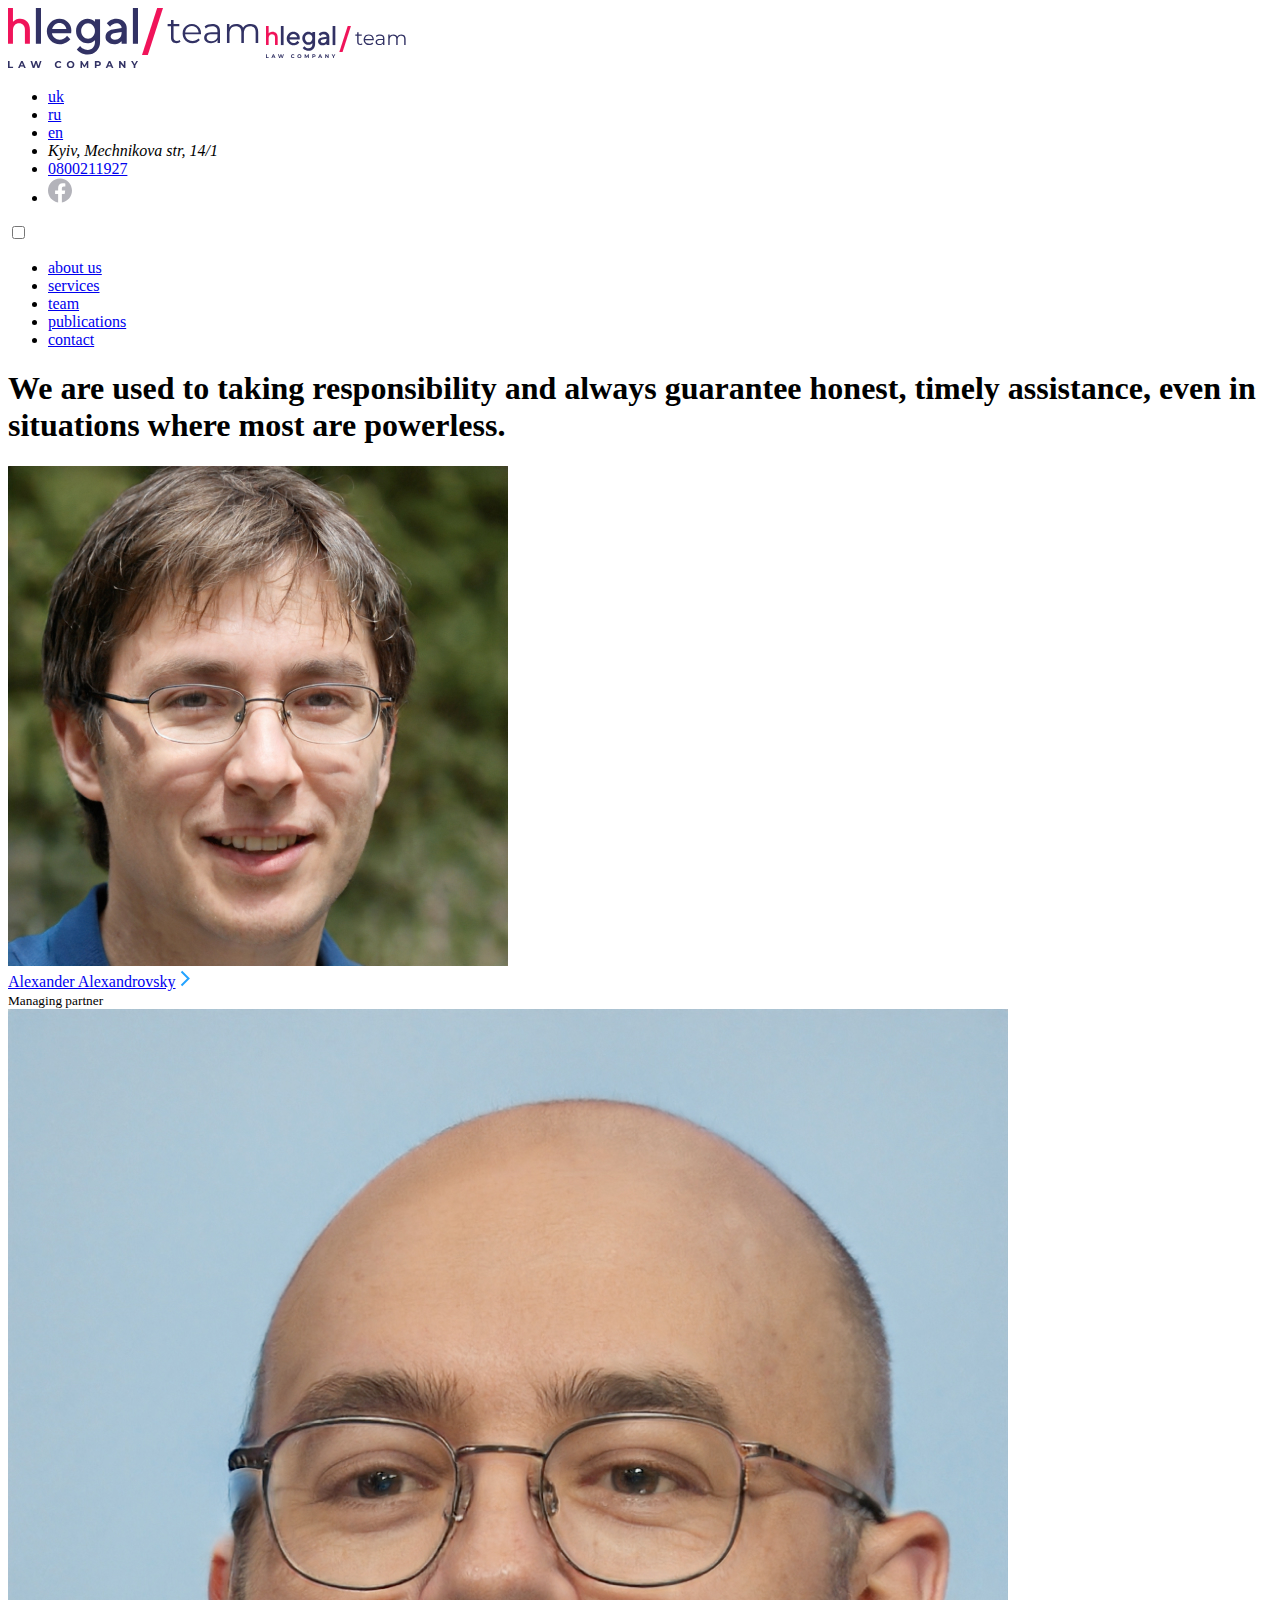
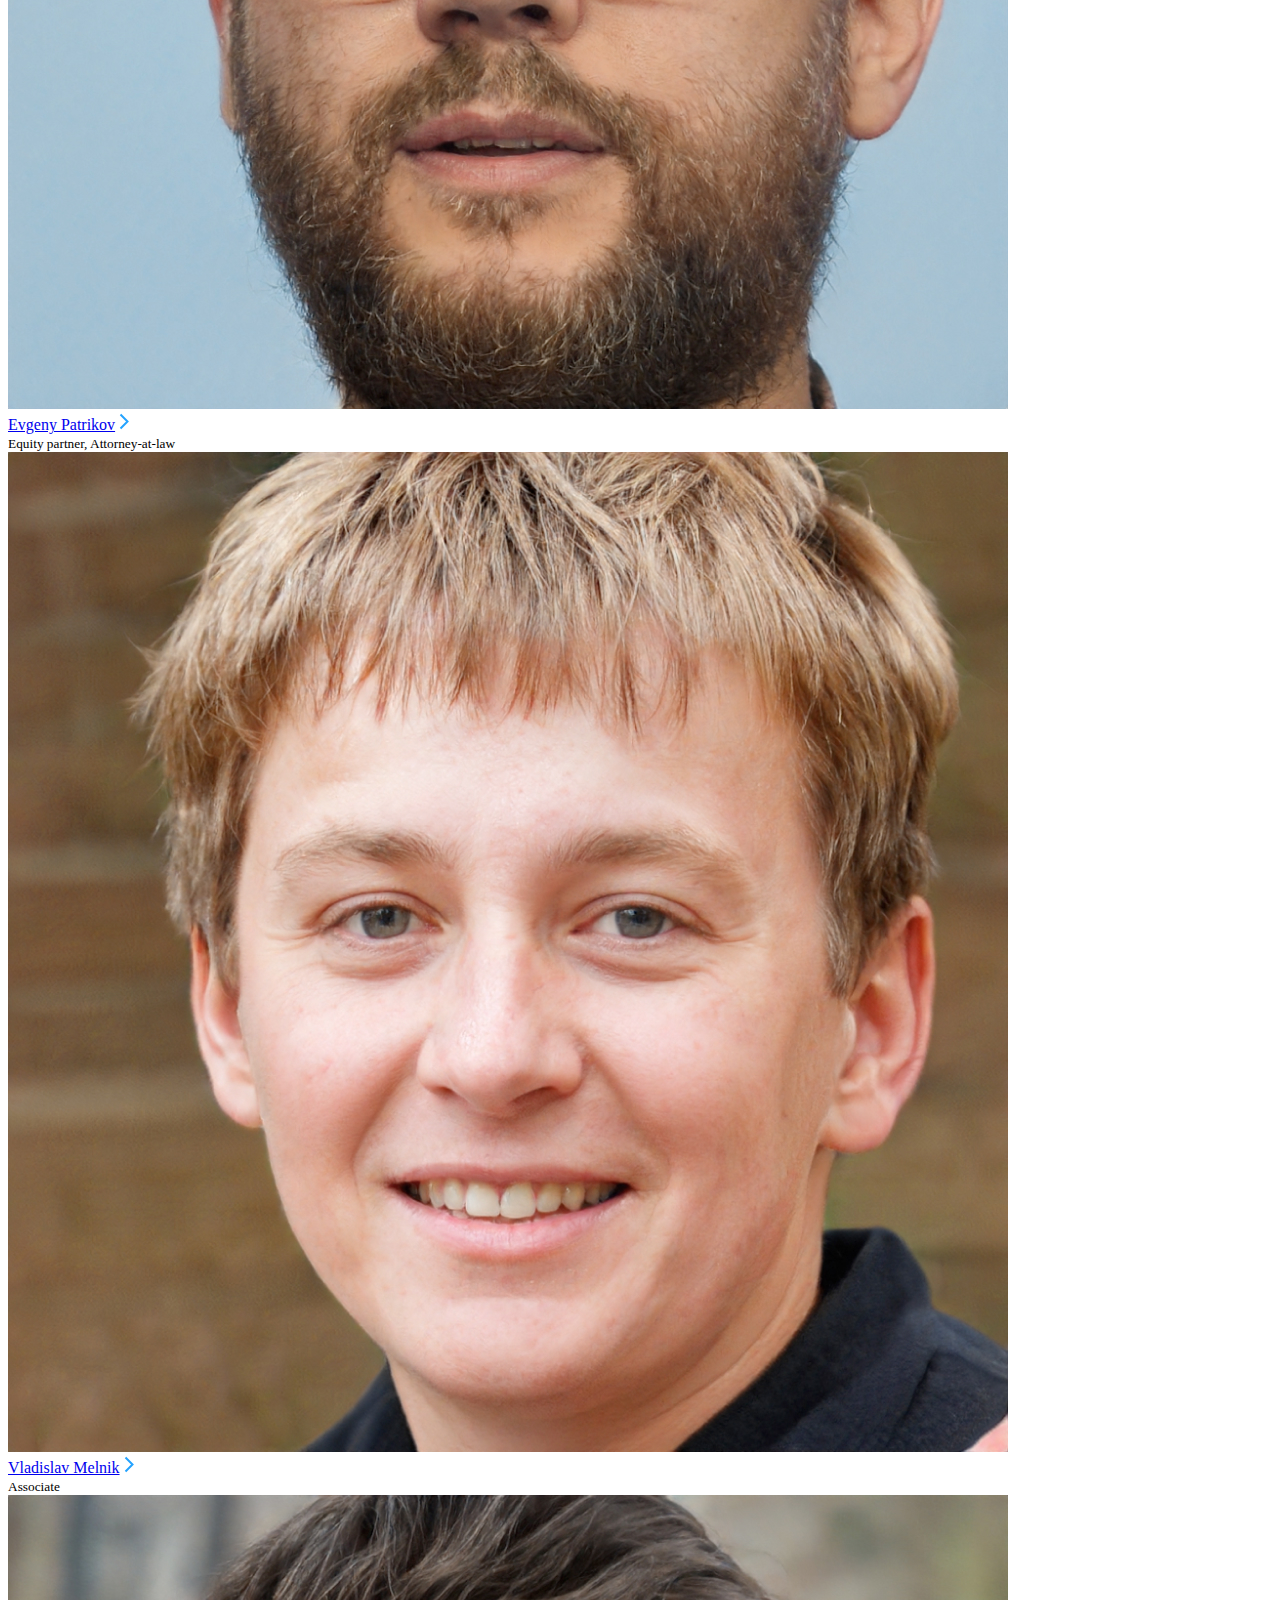
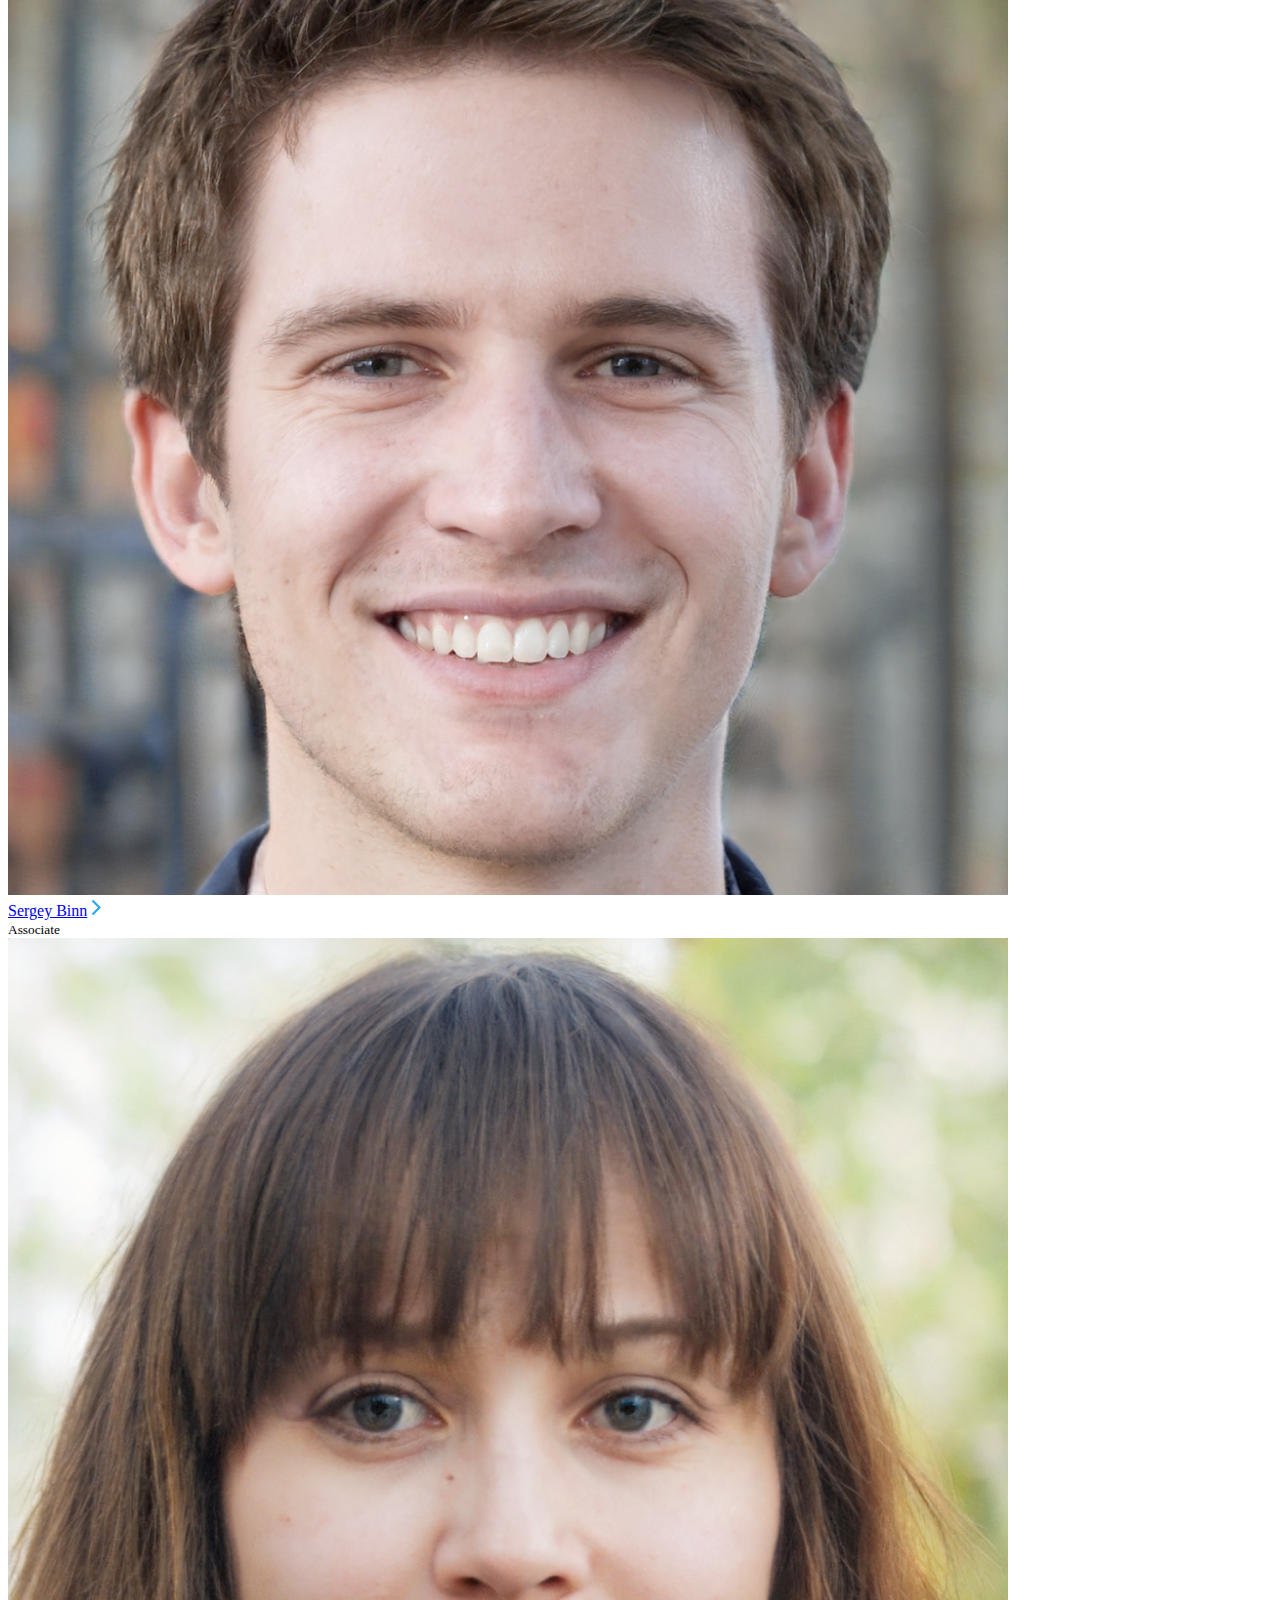
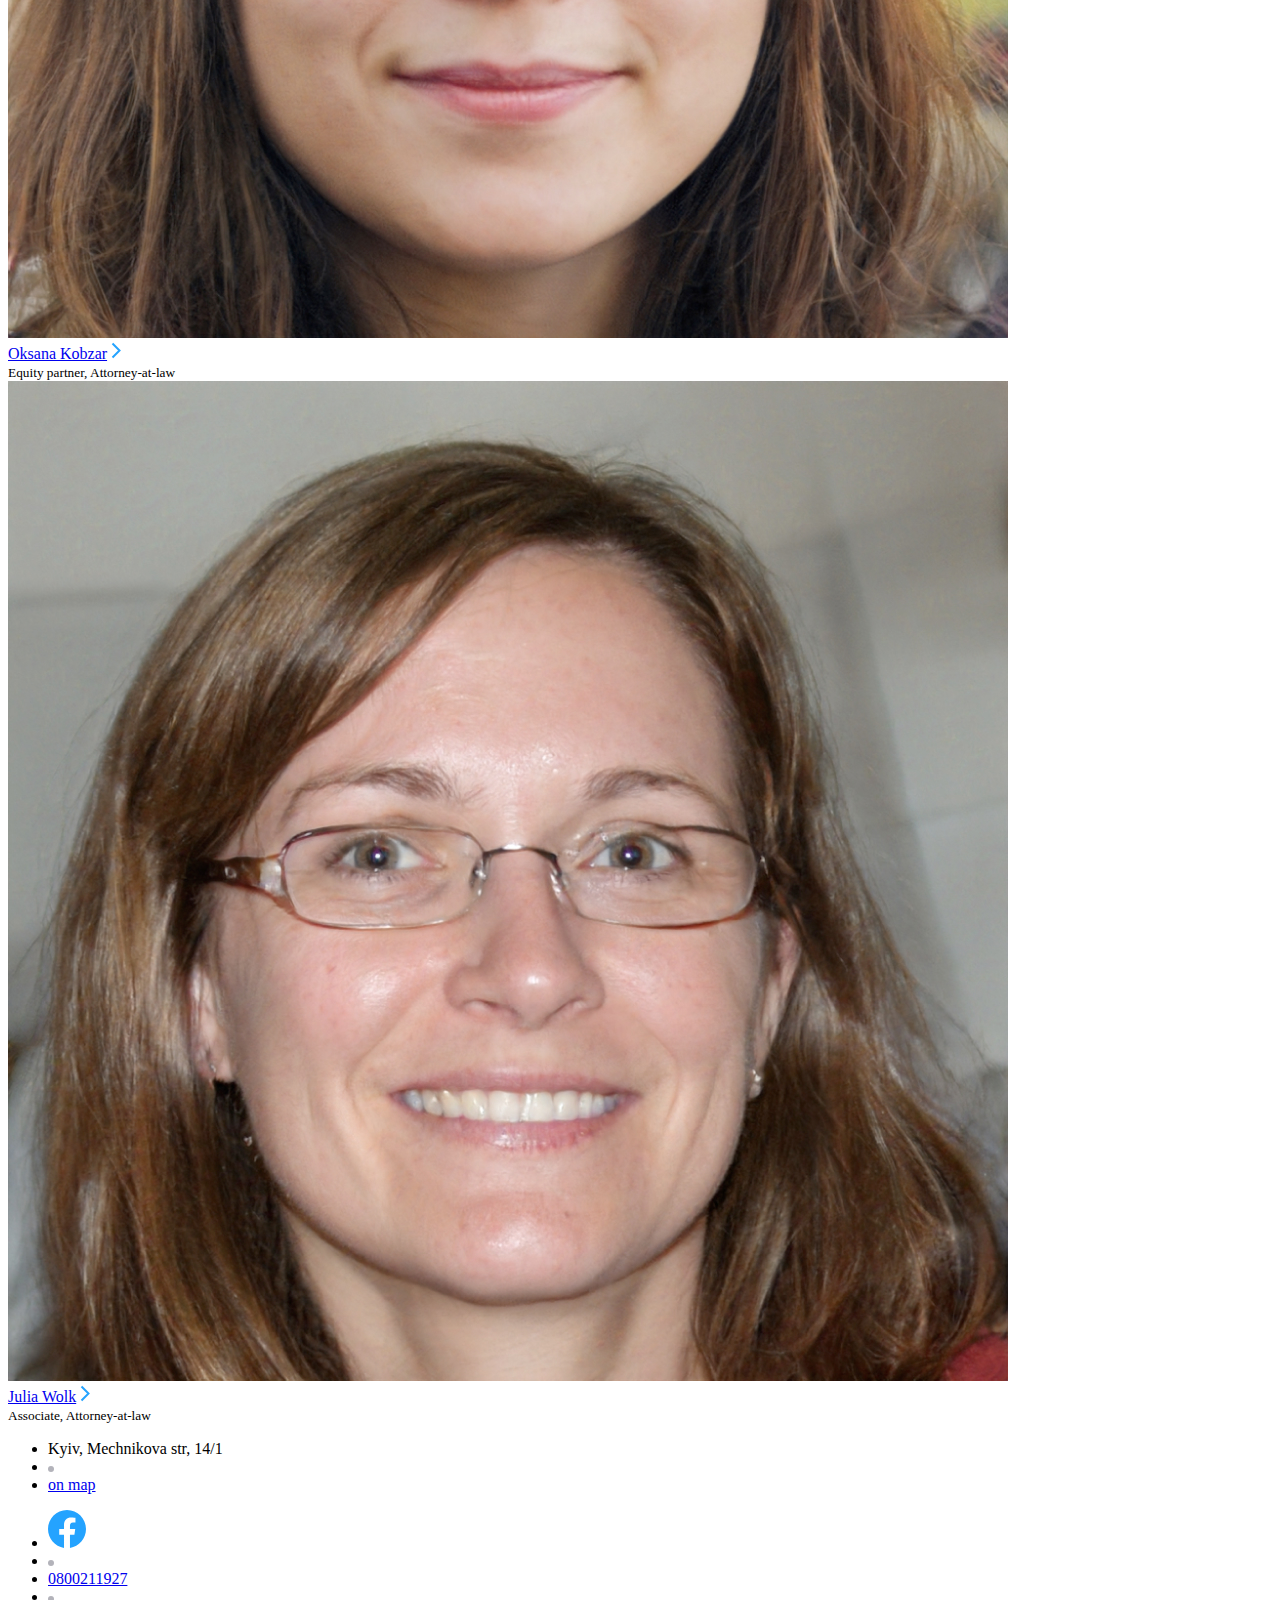
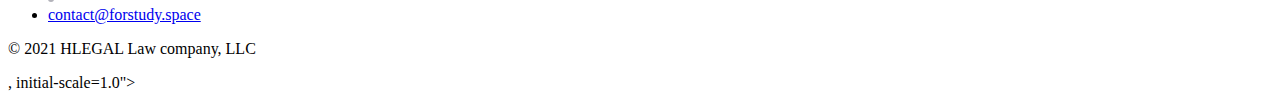
<file: team entry.html>
<!DOCTYPE html>
<html lang="en">

<head>
    <meta charset="UTF-8">
    <meta http-equiv="X-UA-Compatible" content="IE=edge">
    <meta name="viewport" content="width=<div class=" wrapper">
    <header class="header header-about">
        <div class="container">
            <div class="header_top d-grid">
                <div class="header_top-logo">
                    <a class="biglogo" href="index.html" target="_blank"><img src="./img/header/hlegalteambig.svg"
                            alt="Hlegal logo team"></a>
                    <a class="addimg" href="index.html" target="_blank"><img src="./img/header/hlegalteamsm.svg"
                            alt="Hlegal logo team"></a>
                </div>
                <div class="header_top-menu d-flex ">

                    <ul class="menu_list d-flex">
                        <li class="menu_list-item "><a class="linkgrey" href="#">uk</a></li>
                        <li class="menu_list-item "><a class="linkgrey" href="#">ru</a></li>
                        <li class="menu_list-item"><a class="linkgrey" href="#">en</a></li>
                        <li class="menu_list-item ">
                            <address> Kyiv, Mechnikova str, 14/1</address>
                        </li>
                        <li class="menu_list-item"><a class="linkgrey" href="tel:0800211927">0800211927</a>
                        </li>
                        <li class="menu_list-item"><a href="https://www.facebook.com/" target="_blank"><svg
                                    class="facebook-icon" width="24" height="25" viewBox="0 0 24 25" fill="none"
                                    xmlns="http://www.w3.org/2000/svg">
                                    <path
                                        d="M24 12.5733C24 5.90541 18.6274 0.5 12 0.5C5.37258 0.5 0 5.90541 0 12.5733C0 18.5995 4.38823 23.5943 10.125 24.5V16.0633H7.07813V12.5733H10.125V9.91343C10.125 6.88755 11.9165 5.21615 14.6576 5.21615C15.9705 5.21615 17.3438 5.45195 17.3438 5.45195V8.42313H15.8306C14.3399 8.42313 13.875 9.35379 13.875 10.3086V12.5733H17.2031L16.6711 16.0633H13.875V24.5C19.6118 23.5943 24 18.5995 24 12.5733Z"
                                        fill="#B3B3BA" />
                                </svg></a>
                        </li>
                    </ul>
                </div>
                <nav class="menu_nav burger-menu">
                    <input id="menu_toggle" type="checkbox">
                    <label for="menu_toggle" class="menu_btn">
                        <span class="lines"></span>
                    </label>
                    <ul class="menu_nav-list about-nav-list d-flex">
                        <li class="menu_nav-list-item "><a class="abouthead" href="./aboutus.html">about us</a></li>
                        <li class="menu_nav-list-item"><a class="abouthead" href="./services.html"
                                target="_blank">services</a>
                        </li>
                        <li class="menu_nav-list-item"><a class="abouthead" href="./team.html">team</a></li>
                        <li class="menu_nav-list-item"><a class="abouthead" href="publications.html">publications</a>
                        </li>
                        <li class="menu_nav-list-item"><a class="abouthead" href="#">contact</a></li>

                    </ul>
                </nav>

            </div>
        </div>
    </header>
    <main>
        <div class="container-about">
            <div class="team-title">
                <h1 class="about-title">We are used to taking responsibility and always guarantee honest, timely
                    assistance, even in
                    situations
                    where most are powerless.</h1>
            </div>
        </div>
        <section class="ourteam">
            <div class="container">
                <div class="team-cards d-grid">
                    <div class="team-card">
                        <div class="team-card-img">
                            <img src="./img/team/alexandr.jpg" alt="Alexander Alexandrovsky">
                        </div>
                        <div class="team-card-links d-flex">
                            <a class="team-card-title" href="#">Alexander Alexandrovsky</a>
                            <a class="team-card-link circle" href="#"><svg class="arrow" width="10" height="17"
                                    viewBox="0 0 10 17" fill="none" xmlns="http://www.w3.org/2000/svg">
                                    <path d="M1.5 15.5L8.5 8.5L1.5 1.5" stroke="#24A3FF" stroke-width="2" />
                                </svg></a>
                        </div>
                        <small class="small-text">Managing partner</small>
                    </div>
                    <div class="team-card">
                        <div class="team-card-img">
                            <img src="./img/team/Evgeny Patrikov.jpg" alt="Evgeny Patrikov">
                        </div>
                        <div class="team-card-links d-flex">
                            <a class="team-card-title" href="#">Evgeny Patrikov</a>
                            <a class="team-card-link circle" href="#"><svg class="arrow" width="10" height="17"
                                    viewBox="0 0 10 17" fill="none" xmlns="http://www.w3.org/2000/svg">
                                    <path d="M1.5 15.5L8.5 8.5L1.5 1.5" stroke="#24A3FF" stroke-width="2" />
                                </svg></a>
                        </div>
                        <small class="small-text">Equity partner, Attorney-at-law</small>
                    </div>
                    <div class="team-card">
                        <div class="team-card-img">
                            <img src="./img/team/Vladislav Melnik.jpg" alt="Vladislav Melnik">
                        </div>
                        <div class="team-card-links d-flex">
                            <a class="team-card-title" href="#">Vladislav Melnik</a>
                            <a class="team-card-link circle" href="#"><svg class="arrow" width="10" height="17"
                                    viewBox="0 0 10 17" fill="none" xmlns="http://www.w3.org/2000/svg">
                                    <path d="M1.5 15.5L8.5 8.5L1.5 1.5" stroke="#24A3FF" stroke-width="2" />
                                </svg></a>
                        </div>
                        <small class="small-text">Associate</small>
                    </div>
                    <div class="team-card">
                        <div class="team-card-img">
                            <img src="./img/team/Sergey Binn.jpg" alt="Sergey Binn">
                        </div>
                        <div class="team-card-links d-flex">
                            <a class="team-card-title" href="#">Sergey Binn</a>
                            <a class="team-card-link circle" href="#"><svg class="arrow" width="10" height="17"
                                    viewBox="0 0 10 17" fill="none" xmlns="http://www.w3.org/2000/svg">
                                    <path d="M1.5 15.5L8.5 8.5L1.5 1.5" stroke="#24A3FF" stroke-width="2" />
                                </svg></a>
                        </div>
                        <small class="small-text">Associate</small>
                    </div>
                    <div class="team-card">
                        <div class="team-card-img">
                            <img src="./img/team/Oksana Kobzar.jpg" alt="Oksana Kobzar">
                        </div>
                        <div class="team-card-links d-flex">
                            <a class="team-card-title" href="#">Oksana Kobzar</a>
                            <a class="team-card-link circle" href="#"><svg class="arrow" width="10" height="17"
                                    viewBox="0 0 10 17" fill="none" xmlns="http://www.w3.org/2000/svg">
                                    <path d="M1.5 15.5L8.5 8.5L1.5 1.5" stroke="#24A3FF" stroke-width="2" />
                                </svg></a>
                        </div>
                        <small class="small-text">Equity partner, Attorney-at-law</small>
                    </div>
                    <div class="team-card">
                        <div class="team-card-img">
                            <img src="./img/team/Julia Wolk.jpg" alt="Julia Wolk">
                        </div>
                        <div class="team-card-links d-flex">
                            <a class="team-card-title" href="#">Julia Wolk</a>
                            <a class="team-card-link circle" href="#"><svg class="arrow" width="10" height="17"
                                    viewBox="0 0 10 17" fill="none" xmlns="http://www.w3.org/2000/svg">
                                    <path d="M1.5 15.5L8.5 8.5L1.5 1.5" stroke="#24A3FF" stroke-width="2" />
                                </svg></a>
                        </div>
                        <small class="small-text">Associate, Attorney-at-law</small>
                    </div>



                </div>
            </div>
        </section>

    </main>
    <footer class="footer">
        <div class="container">
            <div class="footer_inner d-grid">
                <ul class="footer-left-address d-flex">
                    <li class="address">Kyiv, Mechnikova str, 14/1</li>
                    <li class="dot"><svg width="6" height="6" viewBox="0 0 6 6" fill="none"
                            xmlns="http://www.w3.org/2000/svg">
                            <circle cx="3" cy="3" r="3" fill="#B3B3BA" />
                        </svg></li>
                    <li><a class="main_link" href="#">on map</a></li>
                </ul>
                <ul class="footer-left-contacts d-flex">
                    <li><a href="https://www.facebook.com/">
                            <svg class="facebook-icon" width="38" height="38" viewBox="0 0 38 38" fill="none"
                                xmlns="http://www.w3.org/2000/svg">
                                <path
                                    d="M38 19.1161C38 8.55857 29.4934 0 19 0C8.50658 0 0 8.55857 0 19.1161C0 28.6575 6.94803 36.5659 16.0312 38V24.6419H11.207V19.1161H16.0312V14.9046C16.0312 10.1136 18.8678 7.46723 23.2078 7.46723C25.2866 7.46723 27.4609 7.84059 27.4609 7.84059V12.545H25.0651C22.7048 12.545 21.9688 14.0185 21.9688 15.5302V19.1161H27.2383L26.3959 24.6419H21.9688V38C31.052 36.5659 38 28.6575 38 19.1161Z"
                                    fill="#24A3FF" />
                            </svg></a></li>
                    <li class="dot"><svg width="6" height="6" viewBox="0 0 6 6" fill="none"
                            xmlns="http://www.w3.org/2000/svg">
                            <circle cx="3" cy="3" r="3" fill="#B3B3BA" />
                        </svg></li>
                    <li><a class="phone" href="tel:0800211927">0800211927</a></li>
                    <li class="dot"><svg width="6" height="6" viewBox="0 0 6 6" fill="none"
                            xmlns="http://www.w3.org/2000/svg">
                            <circle cx="3" cy="3" r="3" fill="#B3B3BA" />
                        </svg></li>
                    <li><a class="main_link" href="mailto:contact@forstudy.space">contact@forstudy.space</a>
                    </li>
                </ul>

                <div class="footer-right">
                    <p>© 2021 HLEGAL Law company, LLC</p>
                </div>
            </div>

        </div>

    </footer>
    </div>, initial-scale=1.0">
    <title>Document</title>
</head>

<body>

</body>

</html>
</file>
